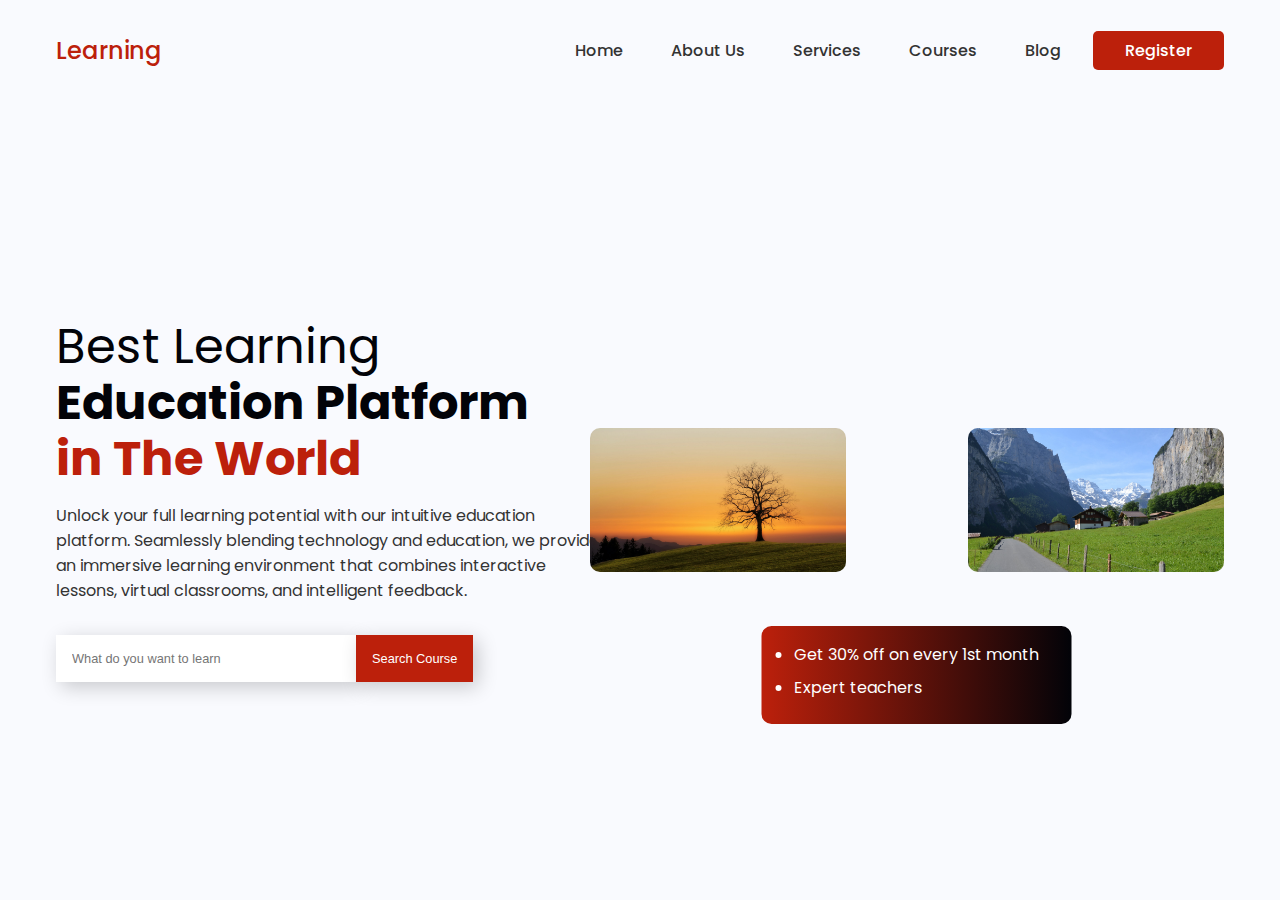
<file: Task 1/index.html>
<!DOCTYPE html>
<html lang="en">
  <head>
    <meta charset="UTF-8" />
    <meta http-equiv="X-UA-Compatible" content="IE=edge" />
    <meta name="viewport" content="width=device-width, initial-scale=1.0" />
    <link rel="stylesheet" href="style.css" />
    <title>Web Design Mastery | Learning Landing Page</title>
  </head>
  <body>
    <nav>
      <div class="nav__logo"><a href="#">Learning</a></div>
      <ul class="nav__links">
        <li class="link"><a href="#">Home</a></li>
        <li class="link"><a href="#">About Us</a></li>
        <li class="link"><a href="#">Services</a></li>
        <li class="link"><a href="#">Courses</a></li>
        <li class="link"><a href="#">Blog</a></li>
        <li class="link"><a href="#" class="nav__btn">Register</a></li>
      </ul>
    </nav>
    <section class="container">
      <div class="content__container">
        <h1>
          Best Learning<br />
          <span class="heading__1">Education Platform</span><br />
          <span class="heading__2">in The World</span>
        </h1>
        <p>
          Unlock your full learning potential with our intuitive education
          platform. Seamlessly blending technology and education, we provide an
          immersive learning environment that combines interactive lessons,
          virtual classrooms, and intelligent feedback.
        </p>
        <form>
          <input type="text" placeholder="What do you want to learn" />
          <button type="submit">Search Course</button>
        </form>
      </div>
      <div class="image__container">
        <img src="Tree.jpg" alt="header" />
        <img src="Swiss.jpg" alt="header" />
        <div class="image__content">
          <ul>
            <li>Get 30% off on every 1st month</li>
            <li>Expert teachers</li>
          </ul>
        </div>
      </div>
    </section>
  </body>
</html>
</file>
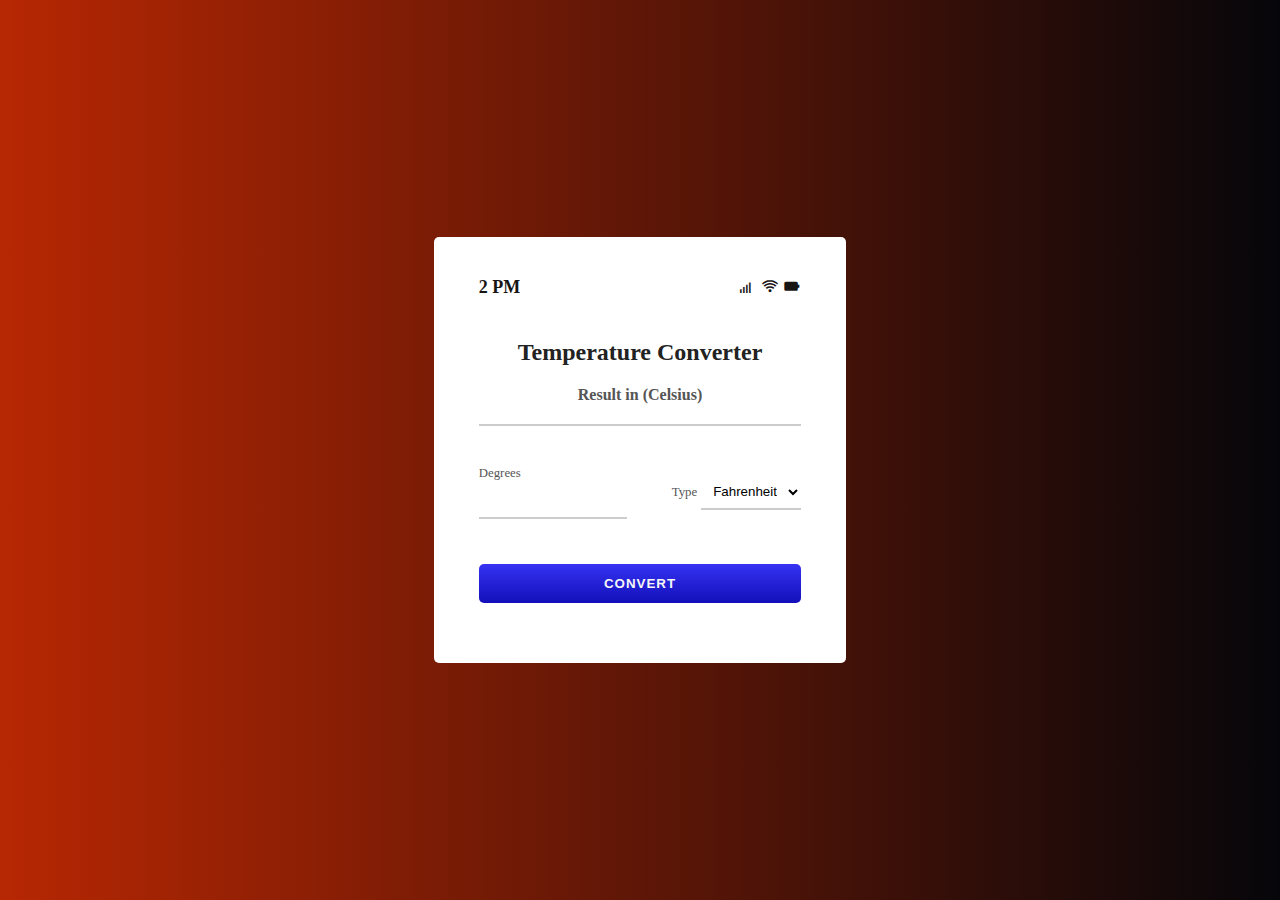
<file: Task 3/index.html>
<!DOCTYPE html>
<html lang="en">
  <head>
    <meta charset="UTF-8" />
    <meta name="viewport" content="width=device-width, initial-scale=1.0" />
    <title>Temperature Converter Website using html, css & JavaScript</title>
    <!-- css link -->
    <link rel="stylesheet" href="style.css" />

    <!-- box icons -->
    <link rel="stylesheet"
  href="https://unpkg.com/boxicons@latest/css/boxicons.min.css">

      <!-- font awesome -->
      <link rel="stylesheet" href="https://cdnjs.cloudflare.com/ajax/libs/font-awesome/4.7.0/css/font-awesome.min.css">

  </head>
  <body>
    <div class="container">
        <div class="temperature-converter">
            <div class="mobile">
                <p class="time">2 PM</p>
                <div>
                    <i class='bx bx-signal-4'></i>
                    <i class='bx bx-wifi' ></i>
                    <i class='bx bxs-battery' ></i>
                </div>
            </div>

            <h1 class="title">Temperature Converter</h1>

            <div class="result">
              <span class="result-heading">Result in (Celsius)</span>
              <h2 class="celsius-value" id="celsius"></h2>
            </div>

            <!-- input field -->
            <div class="degree-type">
                <!-- for degrees -->
              <div class="degree-field">
                <label for="degree">Degrees</label>
                <input type="number" name="degree" id="degree" />
              </div>

              <!-- for option selection -->
              <div class="temp-field">
                <label for="temp-type">Type</label>
                <select name="temperatures" id="temp-type" autocomplete="on">
                  <option id="fahrenheit" value="fahrenheit">Fahrenheit</option>
                  <option id="kelvin" value="kelvin">Kelvin</option>
                </select>
              </div>
            </div>
            <button id="convert-btn">Convert</button>
            
        </div>
      </div>
    <!-- script tags -->
    <script src="app.js"></script>
  </body>
</html>
</file>
<file: Task 1/style.css>
@import url("https://fonts.googleapis.com/css2?family=Poppins:wght@400;500;600;700&display=swap");

:root {
  --primary-color: #bc200b;
  --primary-color-dark: #020308;
  --secondary-color: #f9fafe;
  --text-color: #333333;
  --white: #ffffff;
  --max-width: 1200px;
}

* {
  padding: 0;
  margin: 0;
  box-sizing: border-box;
}

body {
  font-family: "Poppins", sans-serif;
  background-color: var(--secondary-color);
}

nav {
  max-width: var(--max-width);
  margin: auto;
  padding: 1rem;
  height: 100px;
  display: flex;
  align-items: center;
  justify-content: space-between;
}

.nav__logo a {
  font-size: 1.5rem;
  font-weight: 500;
  color: var(--primary-color);
  text-decoration: none;
  transition: 0.3s;
}

.nav__links {
  list-style: none;
  display: flex;
  align-items: center;
  gap: 1rem;
}

.link a {
  padding: 0.5rem 1rem;
  font-size: 1rem;
  font-weight: 500;
  color: var(--text-color);
  text-decoration: none;
  transition: 0.3s;
}

.link a:hover {
  color: var(--primary-color);
}

.link .nav__btn {
  padding: 0.5rem 2rem;
  color: var(--white) !important;
  background-color: var(--primary-color);
  border-radius: 5px;
}

.link .nav__btn:hover {
  background-color: var(--primary-color-dark);
}

.container {
  max-width: var(--max-width);
  margin: auto;
  padding: 1rem;
  min-height: calc(100vh - 100px);
  display: grid;
  grid-template-columns: repeat(2, 1fr);
  gap: 5rem;
}

.content__container {
  display: flex;
  flex-direction: column;
  justify-content: center;
}

.content__container h1 {
  font-size: 3rem;
  font-weight: 400;
  line-height: 3.5rem;
  color: var(--primary-color-dark);
  margin-bottom: 1rem;
}

.heading__1 {
  font-weight: 700;
}

.heading__2 {
  font-weight: 700;
  color: var(--primary-color);
}

.content__container p {
  font-size: 1rem;
  color: var(--text-color);
  margin-bottom: 2rem;
}

.content__container form {
  display: flex;
  align-items: center;
}

.content__container input {
  width: 100%;
  max-width: 300px;
  padding: 1rem;
  font-size: 0.8rem;
  outline: none;
  border: none;
  box-shadow: 5px 5px 20px rgba(0, 0, 0, 0.2);
}

.content__container button {
  width: fit-content;
  padding: 1rem;
  font-size: 0.8rem;
  white-space: nowrap;
  background-color: var(--primary-color);
  color: var(--white);
  outline: none;
  border: none;
  box-shadow: 5px 5px 20px rgba(0, 0, 0, 0.2);
  transition: 0.3s;
  cursor: pointer;
}

.content__container button:hover {
  background-color: var(--primary-color-dark);
}

.image__container {
  position: relative;
  display: grid;
  grid-template-columns: repeat(2, 1fr);
  gap: 2rem;
  place-content: center;
}

.image__container img {
  width: 100%;
  max-width: 500px;
  margin: auto;
  border-radius: 10px;
}

.image__container img:nth-child(1) {
  transform: translateY(-90px);
  transform: translateX(-90px);
}

.image__container img:nth-child(3) {
  transform: translateY(-120px);
  transform: translateX(300px);

}



.image__content {
  position: absolute;
  width: 100%;
  max-width: 310px;
  left: 35%;
  top: 60%;
  transform: translate(-35%, 50%);
  background: linear-gradient(
    to right,
    var(--primary-color),
    var(--primary-color-dark)
  );
  color: var(--white);
  padding: 1rem 2rem;
  border-radius: 10px;
}

.image__content li {
  margin-bottom: 0.5rem;
}

@media (width < 900px) {
  .link a:not(.nav__btn) {
    display: none;
  }

  .container {
    grid-template-columns: repeat(1, 1fr);
  }

  .content__container {
    text-align: center;
  }

  .content__container form {
    margin-right: auto;
    margin-left: auto;
  }

  .image__container {
    grid-area: 1/1/2/2;
  }

  .image__container img {
    transform: translateY(0) !important;
  }
}
</file>
<file: Task 3/style.css>
* {
    box-sizing: border-box;
    margin: 0;
    padding: 0;
  }
  
  body {
    background-color: #000809;
    background: linear-gradient(90deg, #b72703 0%, #06060a 100%);
    color: hwb(0 8% 91%);
    font-size: 1rem;
    display: flex;
    justify-content: center;
    align-items: center;
    width: 100vw;
    height: 100vh;
  }
  
  .mobile {
    display: flex;
    justify-content: space-between;
    margin-bottom: 40px;
    font-size: 18px;
    font-weight: 700;
  }
  
  .temperature-converter {
    background: #fff;
    border-radius: 5px;
    position: relative;
    display: flex;
    flex-direction: column;
    justify-content: center;
    padding: 40px 45px 60px;
    min-width: 320px;
    width: 100%;
    height: auto;
    box-shadow: -5px -5px 250px 0px rgba(255, 255, 255, 0.02) inset;
    backdrop-filter: blur(21px);
  }
  
  .title {
    color: #222;
    font-size: 1.5rem;
    text-align: center;
  }
  .result {
    text-align: center;
    margin: 20px 0;
  }
  .result-heading {
    color: #555;
    font-size: 1rem;
    font-weight: 600;
  }
  .celsius-value {
    border-bottom: 2px solid #ccc;
    padding: 10px;
    transition: all .45s ease;
  }
  label {
    color: #555;
    font-size: 0.8rem;
    margin-bottom: 5px;
  }
  input,
  select {
    background: transparent;
    border: none;
    outline: none;
    border-bottom: 2px solid #ccc;
    padding: 8px;
    margin-bottom: 15px;
  }
  input:focus {
    border: 1px solid #4c49f3;
  }
  .degree-type {
    display: flex;
    justify-content: space-between;
    align-items: center;
    padding: 20px 0;
  }
  .degree-field {
    display: flex;
    flex-direction: column;
    width: 46%;
  }
  option {
    background-color: #77f4a2;
    color: #f6f6f6;
  }
  #convert-btn {
    background: linear-gradient(to bottom, #3633f3, #120fb9);
    border: none;
    outline: none;
    border-radius: 5px;
    color: #f6f6f6;
    cursor: pointer;
    font-weight: bold;
    letter-spacing: 1px;
    text-transform: uppercase;
    margin-top: 10px;
    padding: 12px 80px;
    transition: all 0.3s ease-in;
  }
  #convert-btn:hover {
    background: linear-gradient(to bottom, #136fa8, #137fd8);
  }
  
  /* Add a right margin to each icon */
  
  .fa {
    margin-left: -12px;
    margin-right: 8px;
  }
  
  .loading {
    display: none;
  }
</file>
